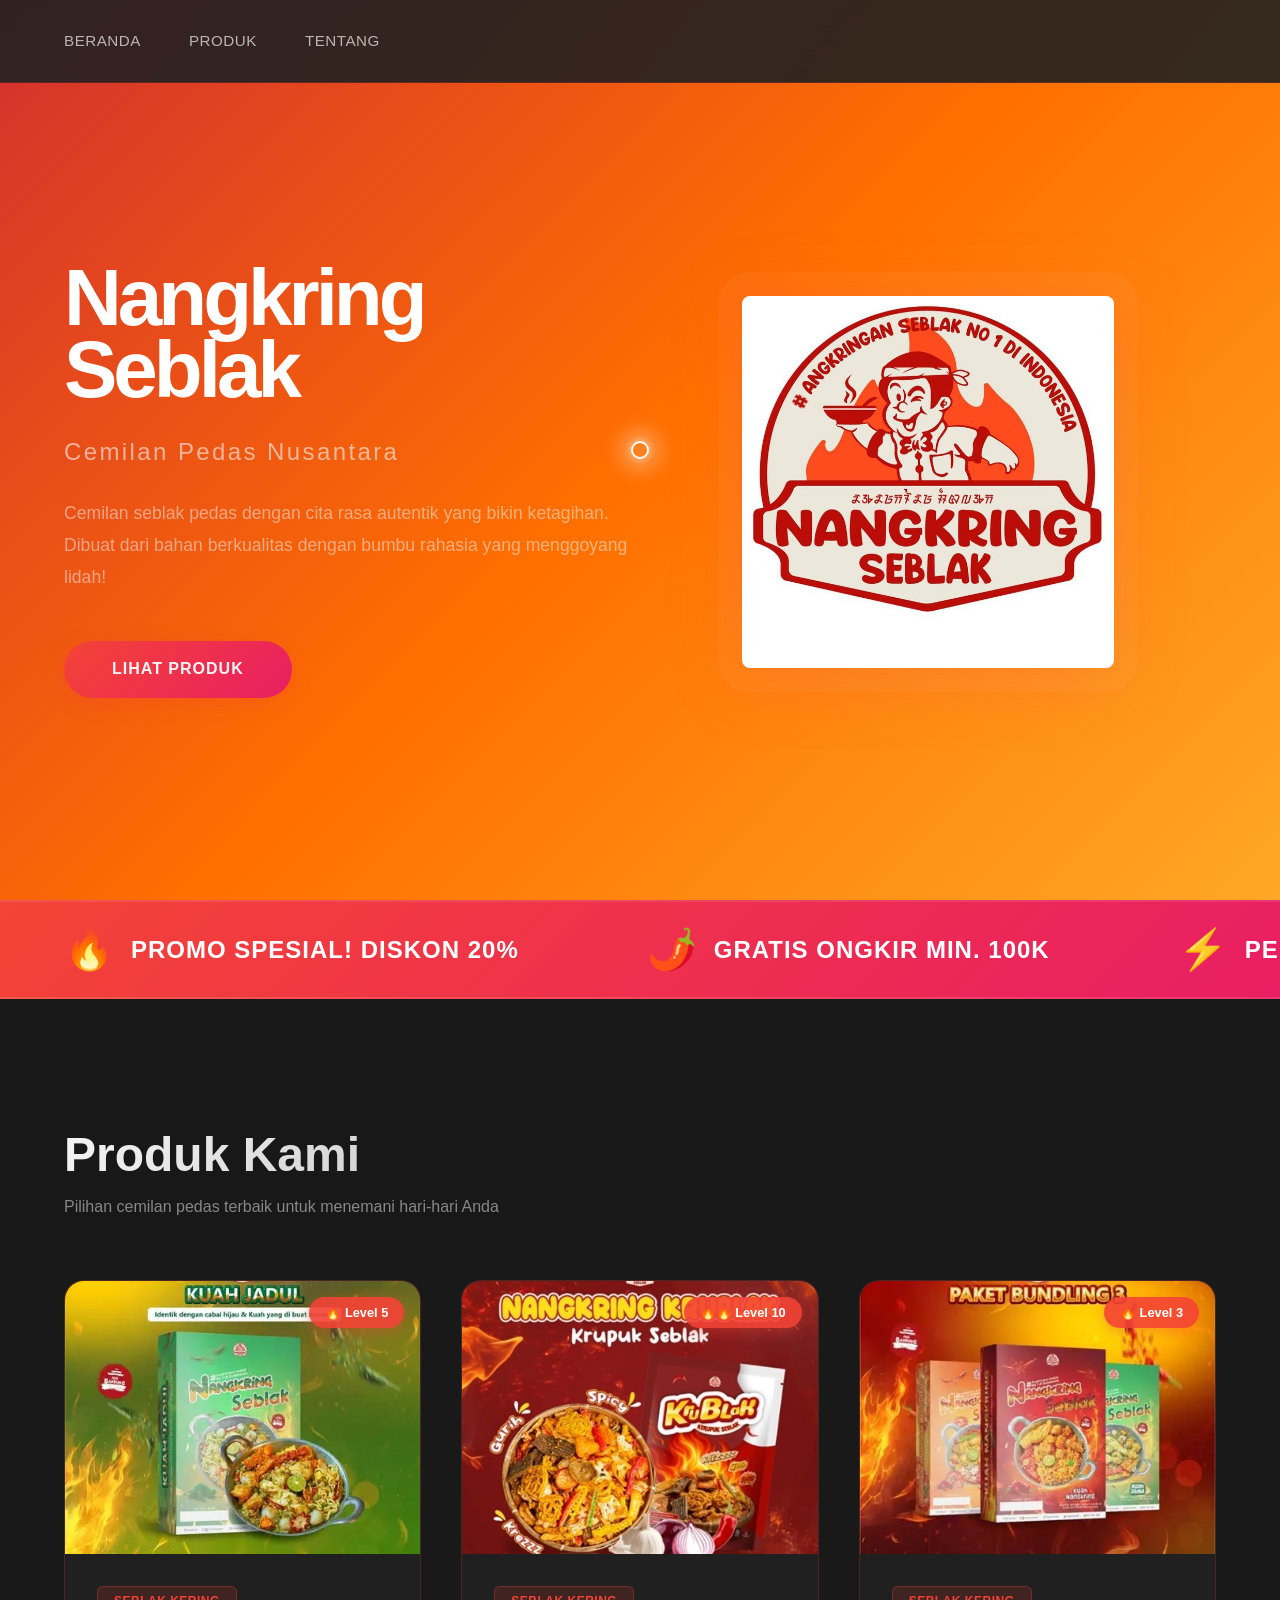
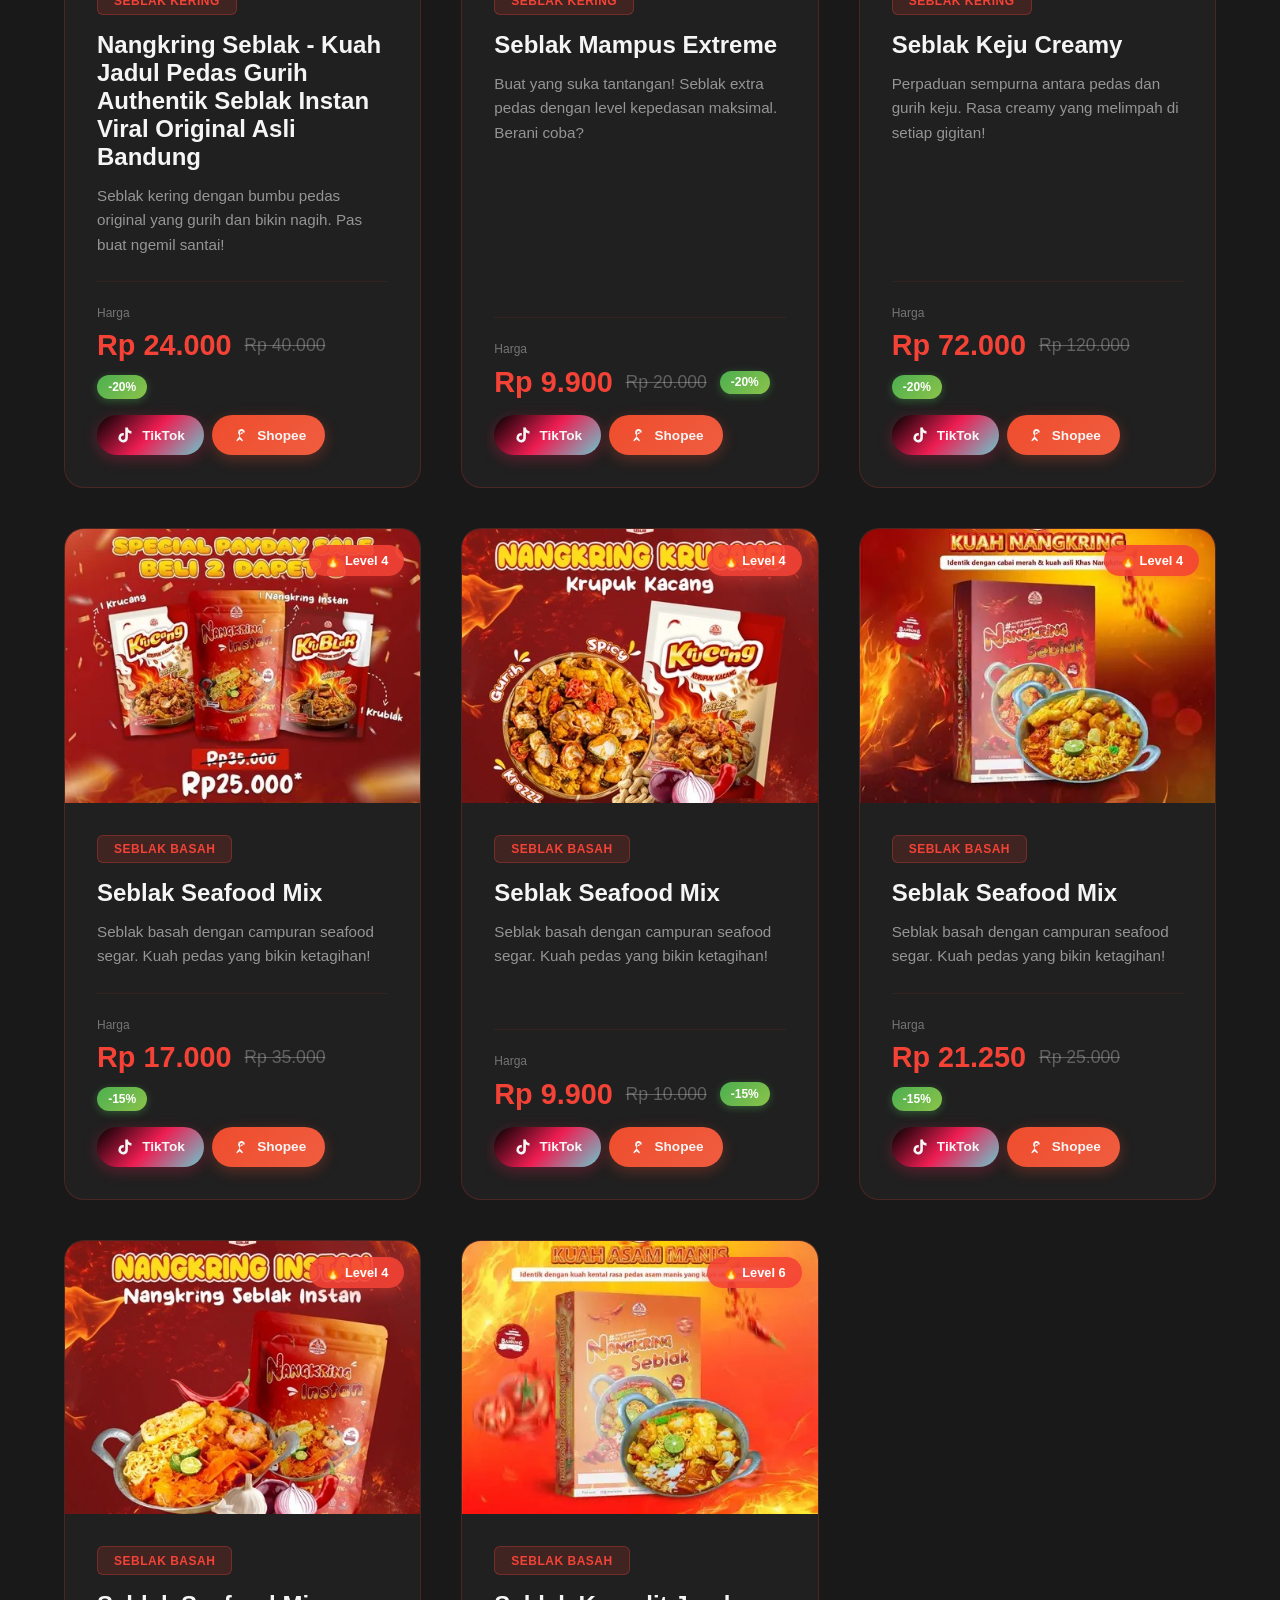
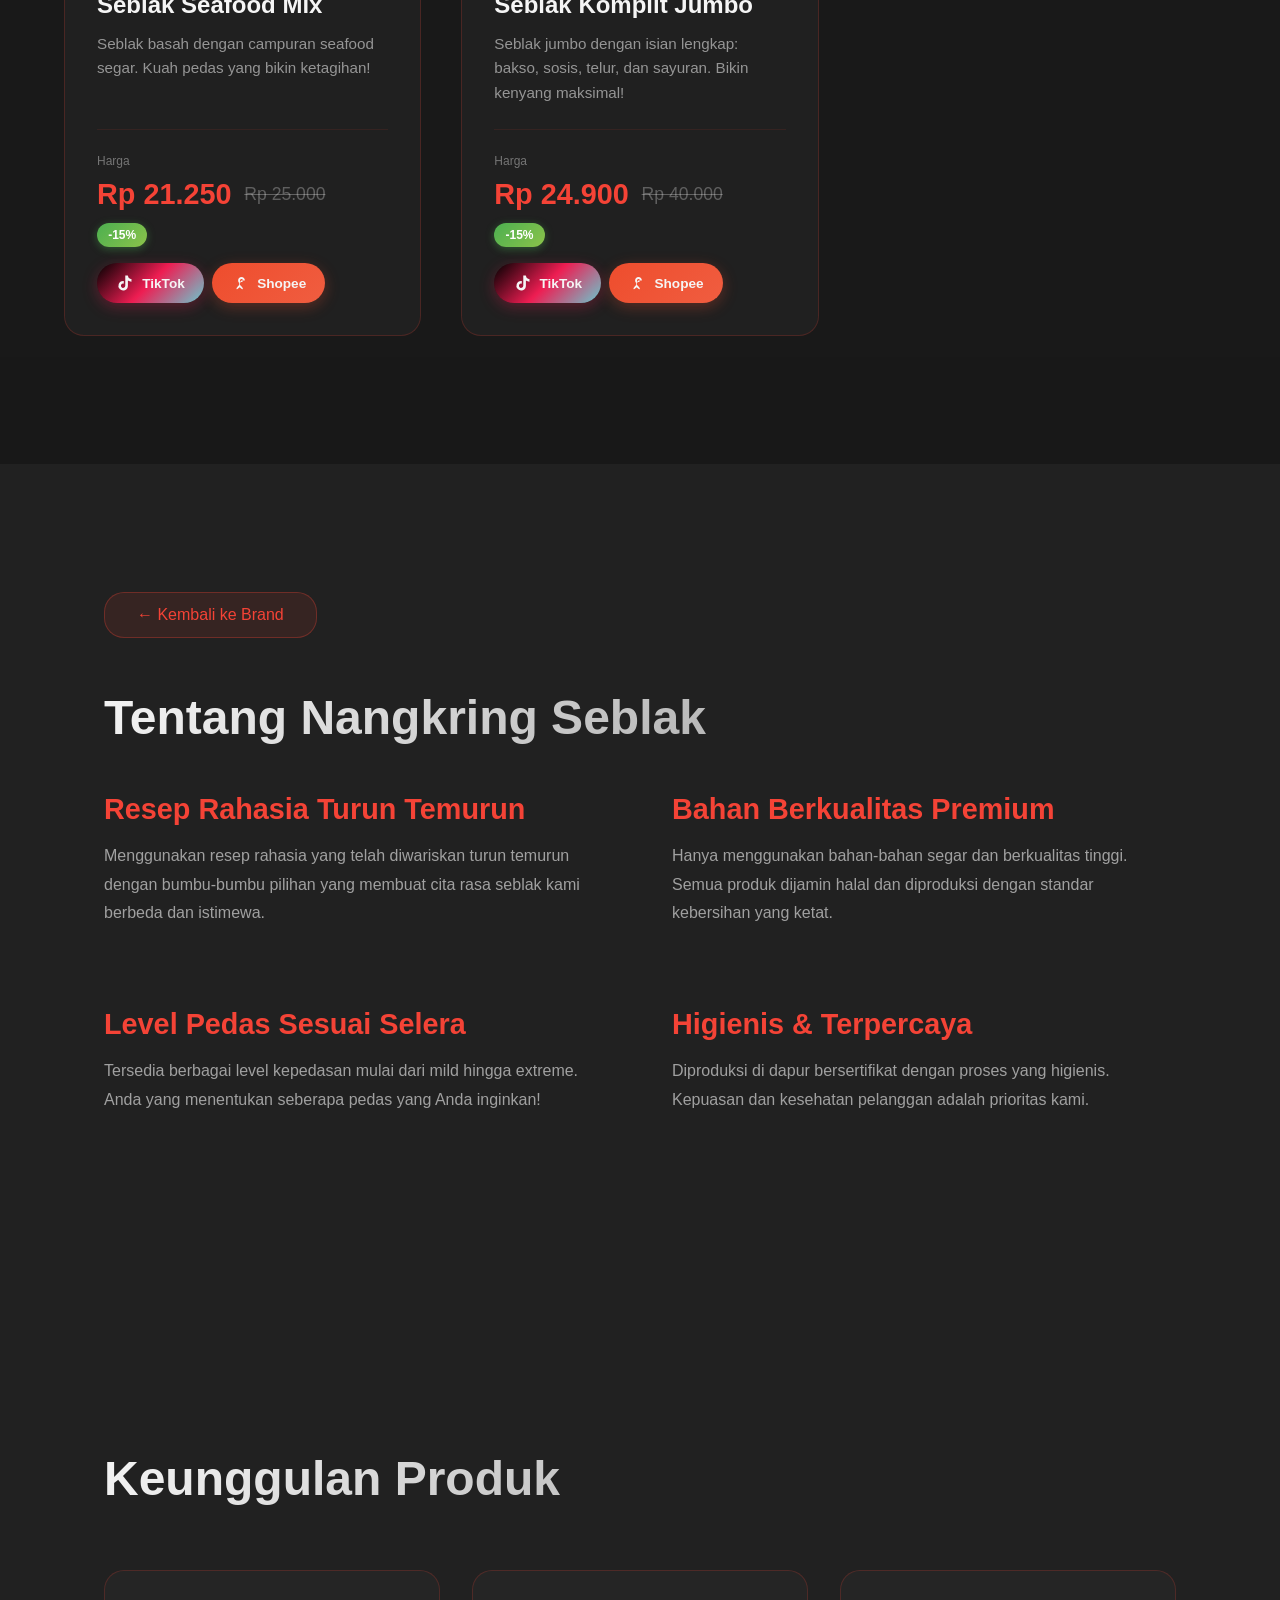
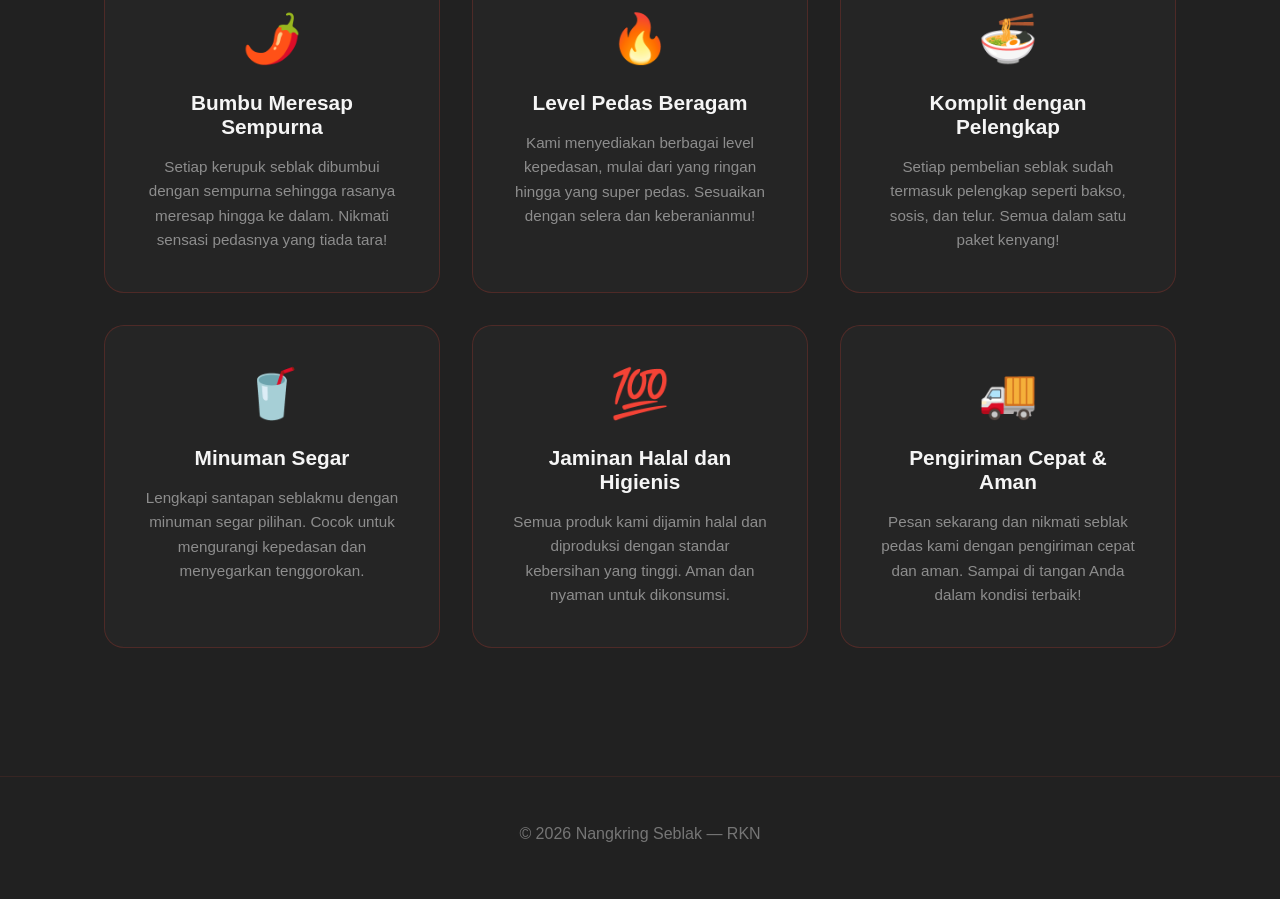
<file: nagkring-Seblak.html>
<!DOCTYPE html>
<html lang="id">
<head>
    <meta charset="UTF-8">
    <meta name="viewport" content="width=device-width, initial-scale=1.0">
    <title>Nangkring Seblak — RKN</title>
    <style>
        * {
            margin: 0;
            padding: 0;
            box-sizing: border-box;
        }

        html {
            scroll-behavior: smooth;
        }
        body {
            font-family: -apple-system, BlinkMacSystemFont, 'Segoe UI', Roboto, 'Helvetica Neue', Arial, sans-serif;
            background: #212121;
            color: #F5F5F5;
            overflow-x: hidden;
            cursor: none;
        }

        /* --- Optimized cursor CSS --- */
        .cursor, .cursor-follower {
            position: fixed;
            left: 0;
            top: 0;
            pointer-events: none;
            z-index: 9999;
            will-change: transform, opacity;
            transform: translate3d(50vw, 50vh, 0) translate(-50%, -50%);
        }

        .cursor {
            width: 18px;
            height: 18px;
            border: 2px solid #fcfcfc;
            border-radius: 50%;
            background: transparent;
            box-shadow: 0 0 10px 2px #ffffff88;
        }

        .cursor-follower {
            width: 36px;
            height: 36px;
            border-radius: 50%;
            background: rgba(255, 255, 255, 0.12);
            box-shadow: 0 0 18px 4px #ffffff40;
            z-index: 9998;
        }

        body.touch-device .cursor,
        body.touch-device .cursor-follower {
            display: none !important;
        }

        /* Header */
        header {
            position: fixed;
            width: 100%;
            top: 0;
            z-index: 1000;
            padding: 2rem 4rem;
            display: flex;
            justify-content: space-between;
            align-items: center;
            background: rgba(33, 33, 33, 0.9);
            backdrop-filter: blur(20px);
            border-bottom: 1px solid rgba(244, 67, 54, 0.2);
        }

        .logo {
            font-size: 2rem;
            font-weight: 700;
            letter-spacing: -1px;
            background: linear-gradient(135deg, #F44336, #E91E63);
            -webkit-background-clip: text;
            -webkit-text-fill-color: transparent;
            background-clip: text;
            text-decoration: none;
        }

        nav ul {
            display: flex;
            gap: 3rem;
            list-style: none;
        }

        nav a {
            color: rgba(245, 245, 245, 0.7);
            text-decoration: none;
            font-size: 0.95rem;
            font-weight: 500;
            letter-spacing: 0.5px;
            transition: all 0.3s ease;
            position: relative;
        }

        nav a::after {
            content: '';
            position: absolute;
            bottom: -5px;
            left: 0;
            width: 0;
            height: 2px;
            background: #F44336;
            transition: width 0.3s ease;
        }

        nav a:hover {
            color: #F5F5F5;
        }

        nav a:hover::after {
            width: 100%;
        }

        /* Hero */
        .hero {
            min-height: 100vh;
            display: flex;
            align-items: center;
            justify-content: space-between;
            position: relative;
            overflow: hidden;
            padding: 8rem 4rem 4rem;
            background: linear-gradient(135deg, #d32f2f 0%, #ff6f00 50%, #ffa726 100%);

        }

        .hero-content {
            flex: 1;
            z-index: 1;
            max-width: 600px;
        }

        .hero-content h1 {
            font-size: clamp(3rem, 8vw, 5rem);
            font-weight: 800;
            letter-spacing: -0.05em;
            line-height: 0.9;
            margin-bottom: 2rem;
            background-color: #fff;
            -webkit-background-clip: text;
            -webkit-text-fill-color: transparent;
            background-clip: text;
            animation: slideUp 1s ease-out;
        }

        .hero-content .subtitle {
            font-size: clamp(1.2rem, 2.5vw, 1.5rem);
            color: rgba(245, 245, 245, 0.6);
            font-weight: 300;
            letter-spacing: 0.1em;
            margin-bottom: 2rem;
            animation: slideUp 1s ease-out 0.2s backwards;
        }

        .hero-content p {
            font-size: 1.1rem;
            color: rgba(245, 245, 245, 0.5);
            line-height: 1.8;
            margin-bottom: 3rem;
            animation: slideUp 1s ease-out 0.4s backwards;
        }

        .cta-btn {
            display: inline-block;
            padding: 1.2rem 3rem;
            background: linear-gradient(135deg, #F44336, #E91E63);
            color: #F5F5F5;
            text-decoration: none;
            border-radius: 50px;
            font-weight: 600;
            font-size: 1rem;
            letter-spacing: 1px;
            transition: all 0.3s cubic-bezier(0.34, 1.56, 0.64, 1);
            position: relative;
            overflow: hidden;
            animation: slideUp 1s ease-out 0.6s backwards;
            box-shadow: 0 4px 20px rgba(244, 67, 54, 0.3);
        }

        .cta-btn::before {
            content: '';
            position: absolute;
            top: 50%;
            left: 50%;
            width: 0;
            height: 0;
            border-radius: 50%;
            background: rgba(255, 255, 255, 0.3);
            transform: translate(-50%, -50%);
            transition: width 0.5s ease, height 0.5s ease;
        }

        .cta-btn:hover::before {
            width: 300px;
            height: 300px;
        }

        .cta-btn:hover {
            transform: translateY(-5px) scale(1.02);
            box-shadow: 0 20px 60px rgba(244, 67, 54, 0.5);
        }

        .cta-btn:active {
            transform: translateY(-2px) scale(0.98);
        }

        .hero-visual {
            flex: 1;
            display: flex;
            align-items: center;
            justify-content: center;
            font-size: clamp(8rem, 15vw, 15rem);
            z-index: 1;
            animation: float 3s ease-in-out infinite;
        }

        .hero-visual img {
            max-width: 420px;
            width: 90%;
            height: auto;
            filter: drop-shadow(0 8px 32px #F4433640);
            border-radius: 32px;
            background: rgba(255,255,255,0.04);
            padding: 1.5rem;
        }

        @keyframes float {
            0%, 100% { transform: translateY(0px); }
            50% { transform: translateY(-20px); }
        }

        /* Banner Iklan Berjalan */
        .ad-banner {
            background: linear-gradient(135deg, #F44336, #E91E63);
            padding: 1.5rem 0;
            overflow: hidden;
            position: relative;
            border-top: 2px solid rgba(255, 255, 255, 0.1);
            border-bottom: 2px solid rgba(255, 255, 255, 0.1);
        }

        .ad-track {
            display: flex;
            animation: scroll 12s linear infinite;
            white-space: nowrap;
        }

        .ad-item {
            display: inline-flex;
            align-items: center;
            padding: 0 4rem;
            font-size: 1.5rem;
            font-weight: 700;
            color: #fff;
            letter-spacing: 1px;
        }

        .ad-item .emoji {
            font-size: 2.5rem;
            margin-right: 1rem;
        }

        @keyframes scroll {
            0% {
                transform: translateX(0);
            }
            100% {
                transform: translateX(-50%);
            }
        }

        /* About Section */
        .about {
            padding: 8rem 4rem;
            max-width: 1200px;
            margin: 0 auto;
        }

        .back-btn {
            display: inline-block;
            margin-bottom: 3rem;
            padding: 0.8rem 2rem;
            background: rgba(244, 67, 54, 0.1);
            border: 1px solid rgba(244, 67, 54, 0.3);
            color: #F44336;
            text-decoration: none;
            border-radius: 20px;
            font-weight: 500;
            transition: all 0.3s cubic-bezier(0.34, 1.56, 0.64, 1);
            position: relative;
            overflow: hidden;
        }

        .back-btn::before {
            content: '';
            position: absolute;
            top: 0;
            left: -100%;
            width: 100%;
            height: 100%;
            background: rgba(244, 67, 54, 0.1);
            transition: left 0.4s ease;
        }

        .back-btn:hover::before {
            left: 0;
        }

        .back-btn:hover {
            background: rgba(244, 67, 54, 0.2);
            border-color: #F44336;
            transform: translateX(-8px);
            box-shadow: 0 4px 20px rgba(244, 67, 54, 0.2);
        }

        .back-btn:active {
            transform: translateX(-5px) scale(0.98);
        }

        .section-title {
            font-size: clamp(2rem, 5vw, 3rem);
            font-weight: 700;
            margin-bottom: 3rem;
            background: linear-gradient(135deg, #F5F5F5, rgba(245, 245, 245, 0.5));
            -webkit-background-clip: text;
            -webkit-text-fill-color: transparent;
            background-clip: text;
        }

        .details-grid {
            display: grid;
            grid-template-columns: 1fr 1fr;
            gap: 4rem;
            margin-bottom: 5rem;
        }

        .detail-item h3 {
            font-size: 1.8rem;
            margin-bottom: 1rem;
            color: #F44336;
        }

        .detail-item p {
            color: rgba(245, 245, 245, 0.6);
            line-height: 1.8;
            font-size: 1rem;
        }

        /* Products Section */
        .products {
            padding: 8rem 4rem;
            background: rgba(17, 17, 17, 0.5);
        }

        .products-container {
            max-width: 1400px;
            margin: 0 auto;
        }

        .products-grid {
            display: grid;
            grid-template-columns: repeat(auto-fit, minmax(320px, 1fr));
            gap: 2.5rem;
            margin-top: 4rem;
        }

        .product-card {
            background: rgba(245, 245, 245, 0.03);
            border: 1px solid rgba(244, 67, 54, 0.2);
            border-radius: 20px;
            overflow: hidden;
            transition: all 0.5s cubic-bezier(0.34, 1.56, 0.64, 1);
            opacity: 0;
            transform: translateY(30px);
            animation: fadeInUp 0.8s ease-out forwards;
            display: flex;
            flex-direction: column;
            height: 100%;
        }

        .product-card:nth-child(1) { animation-delay: 0.1s; }
        .product-card:nth-child(2) { animation-delay: 0.2s; }
        .product-card:nth-child(3) { animation-delay: 0.3s; }
        .product-card:nth-child(4) { animation-delay: 0.4s; }
        .product-card:nth-child(5) { animation-delay: 0.5s; }
        .product-card:nth-child(6) { animation-delay: 0.6s; }

        .product-card:hover {
            transform: translateY(-15px);
            border-color: #F44336;
            background: rgba(245, 245, 245, 0.08);
            box-shadow: 0 25px 70px rgba(244, 67, 54, 0.3);
        }

        .product-image {
            width: 100%;
            aspect-ratio: 1.3/1;
            min-height: 200px;
            max-height: 280px;
            background: linear-gradient(135deg, rgba(244, 67, 54, 0.1), rgba(233, 30, 99, 0.1));
            display: flex;
            align-items: center;
            justify-content: center;
            font-size: 5rem;
            position: relative;
            overflow: hidden;
        }
        .product-image img {
            position: absolute;
            inset: 0;
            width: 100%;
            height: 100%;
            object-fit: cover;
            object-position: center;
            transition: transform 0.5s ease;
        }
        .product-card:hover .product-image img {
            transform: scale(1.06);
        }
        .product-image .emoji-fallback {
            position: relative;
            z-index: 1;
        }

        .product-image::after {
            content: '';
            position: absolute;
            top: 0;
            left: -100%;
            width: 100%;
            height: 100%;
            background: linear-gradient(90deg, transparent, rgba(245, 245, 245, 0.1), transparent);
            transition: left 0.5s ease;
        }

        .product-card:hover .product-image::after {
            left: 100%;
        }

        .spicy-badge {
            position: absolute;
            top: 1rem;
            right: 1rem;
            background: rgba(244, 67, 54, 0.9);
            color: #fff;
            padding: 0.5rem 1rem;
            border-radius: 20px;
            font-size: 0.8rem;
            font-weight: 700;
            display: flex;
            align-items: center;
            gap: 0.3rem;
            box-shadow: 0 4px 15px rgba(244, 67, 54, 0.4);
            animation: pulse 2s ease-in-out infinite;
        }

        @keyframes pulse {
            0%, 100% {
                transform: scale(1);
                box-shadow: 0 4px 15px rgba(244, 67, 54, 0.4);
            }
            50% {
                transform: scale(1.05);
                box-shadow: 0 6px 25px rgba(244, 67, 54, 0.6);
            }
        }

        .product-info {
            padding: 2rem;
            flex: 1 1 auto;
            display: flex;
            flex-direction: column;
        }

        .product-category {
            display: inline-block;
            padding: 0.4rem 1rem;
            background: rgba(244, 67, 54, 0.15);
            border: 1px solid rgba(244, 67, 54, 0.3);
            border-radius: 6px;
            font-size: 0.75rem;
            font-weight: 600;
            color: #F44336;
            letter-spacing: 0.5px;
            margin-bottom: 1rem;
            text-transform: uppercase;
            width: fit-content;
        }

        .product-name {
            font-size: 1.5rem;
            font-weight: 600;
            color: #F5F5F5;
            margin-bottom: 0.8rem;
        }

        .product-description {
            color: rgba(245, 245, 245, 0.55);
            line-height: 1.6;
            margin-bottom: 1.5rem;
            font-size: 0.95rem;
        }

        .product-footer {
            display: flex;
            justify-content: space-between;
            align-items: center;
            padding-top: 1.5rem;
            border-top: 1px solid rgba(244, 67, 54, 0.1);
            margin-top: auto;
            flex-wrap: wrap;
            gap: 1rem;
        }

        .product-price {
            font-size: 1.8rem;
            font-weight: 700;
            color: #F44336;
        }

        .product-price-label {
            font-size: 0.75rem;
            color: rgba(245, 245, 245, 0.4);
            display: block;
            margin-bottom: 0.3rem;
        }

        .price-wrapper {
            display: flex;
            flex-direction: column;
            gap: 0.3rem;
        }

        .price-container {
            display: flex;
            align-items: center;
            gap: 0.8rem;
            flex-wrap: wrap;
        }

        .original-price {
            font-size: 1.1rem;
            color: rgba(245, 245, 245, 0.3);
            text-decoration: line-through;
            font-weight: 500;
        }

        .discount-badge {
            display: inline-flex;
            align-items: center;
            padding: 0.3rem 0.7rem;
            background: linear-gradient(135deg, #4CAF50, #8BC34A);
            color: #fff;
            font-size: 0.75rem;
            font-weight: 700;
            border-radius: 12px;
            box-shadow: 0 2px 8px rgba(76, 175, 80, 0.4);
            animation: discountPulse 2s ease-in-out infinite;
        }

        @keyframes discountPulse {
            0%, 100% {
                transform: scale(1);
                box-shadow: 0 2px 8px rgba(76, 175, 80, 0.4);
            }
            50% {
                transform: scale(1.05);
                box-shadow: 0 4px 12px rgba(76, 175, 80, 0.6);
            }
        }

        .buy-buttons {
            display: flex;
            gap: 0.5rem;
            flex-wrap: wrap;
        }

        .buy-btn {
            display: flex;
            align-items: center;
            gap: 0.5rem;
            padding: 0.7rem 1.2rem;
            text-decoration: none;
            border-radius: 25px;
            font-weight: 600;
            font-size: 0.85rem;
            transition: all 0.3s cubic-bezier(0.34, 1.56, 0.64, 1);
            border: none;
            cursor: pointer;
            position: relative;
            overflow: hidden;
            color: #F5F5F5;
        }

        .buy-btn svg {
            width: 18px;
            height: 18px;
            fill: currentColor;
        }

        .buy-btn.tiktok {
            background: linear-gradient(135deg, #000000, #EE1D52, #69C9D0);
            box-shadow: 0 4px 15px rgba(238, 29, 82, 0.3);
        }

        .buy-btn.shopee {
            background: linear-gradient(135deg, #EE4D2D, #F05D40);
            box-shadow: 0 4px 15px rgba(238, 77, 45, 0.3);
        }

        .buy-btn::before {
            content: '';
            position: absolute;
            top: 50%;
            left: 50%;
            width: 0;
            height: 0;
            background: rgba(255, 255, 255, 0.3);
            border-radius: 50%;
            transform: translate(-50%, -50%);
            transition: width 0.4s ease, height 0.4s ease;
        }

        .buy-btn:hover::before {
            width: 200px;
            height: 200px;
        }

        .buy-btn.tiktok:hover {
            transform: translateY(-3px) scale(1.05);
            box-shadow: 0 12px 35px rgba(238, 29, 82, 0.5);
        }

        .buy-btn.shopee:hover {
            transform: translateY(-3px) scale(1.05);
            box-shadow: 0 12px 35px rgba(238, 77, 45, 0.5);
        }

        .buy-btn:active {
            transform: translateY(-1px) scale(1);
        }

        /* Features Section */
        .features {
            padding: 8rem 4rem;
            max-width: 1200px;
            margin: 0 auto;
        }

        .features-grid {
            display: grid;
            grid-template-columns: repeat(3, 1fr);
            gap: 2rem;
            margin-top: 4rem;
        }

        .feature {
            background: rgba(245, 245, 245, 0.02);
            border: 1px solid rgba(244, 67, 54, 0.2);
            border-radius: 20px;
            padding: 2.5rem;
            text-align: center;
            transition: all 0.4s cubic-bezier(0.34, 1.56, 0.64, 1);
            position: relative;
            overflow: hidden;
        }

        .feature::before {
            content: '';
            position: absolute;
            top: -50%;
            left: -50%;
            width: 200%;
            height: 200%;
            background: radial-gradient(circle, rgba(244, 67, 54, 0.1) 0%, transparent 70%);
            opacity: 0;
            transition: opacity 0.4s ease;
        }

        .feature:hover::before {
            opacity: 1;
        }

        .feature:hover {
            transform: translateY(-10px) scale(1.02);
            border-color: #F44336;
            background: rgba(245, 245, 245, 0.06);
            box-shadow: 0 20px 60px rgba(244, 67, 54, 0.3);
        }

        .feature-icon {
            font-size: 3rem;
            margin-bottom: 1.5rem;
            transition: transform 0.4s cubic-bezier(0.34, 1.56, 0.64, 1);
        }

        .feature:hover .feature-icon {
            transform: scale(1.2) rotate(5deg);
        }

        .feature h4 {
            font-size: 1.3rem;
            margin-bottom: 1rem;
            color: #F5F5F5;
        }

        .feature p {
            color: rgba(245, 245, 245, 0.5);
            font-size: 0.95rem;
            line-height: 1.6;
        }

        /* Footer */
        footer {
            padding: 3rem 4rem;
            text-align: center;
            border-top: 1px solid rgba(244, 67, 54, 0.1);
            color: rgba(245, 245, 245, 0.4);
        }

        footer p {
            margin-bottom: 0.5rem;
        }

        @keyframes slideUp {
            from {
                opacity: 0;
                transform: translateY(40px);
            }
            to {
                opacity: 1;
                transform: translateY(0);
            }
        }

        @keyframes fadeInUp {
            from {
                opacity: 0;
                transform: translateY(30px);
            }
            to {
                opacity: 1;
                transform: translateY(0);
            }
        }

        /* Water Ripple Effect */
        .ripple-layer {
            position: absolute;
            inset: 0;
            z-index: 2;
            pointer-events: none;
            overflow: hidden;
        }

        .ripple {
            position: absolute;
            width: 180px;
            height: 180px;
            border-radius: 50%;
            border: 1px solid rgb(66, 233, 0);
            opacity: 0;
            animation: ripple 8s linear infinite;
        }

        .ripple-1 {
            top: 30%;
            left: 15%;
            animation-delay: 0s;
        }

        .ripple-2 {
            top: 60%;
            left: 40%;
            width: 240px;
            height: 240px;
            animation-delay: 2s;
        }

        .ripple-3 {
            top: 35%;
            right: 18%;
            width: 200px;
            height: 200px;
            animation-delay: 4s;
        }

        .ripple-4 {
            bottom: 20%;
            right: 35%;
            width: 300px;
            height: 300px;
            animation-delay: 6s;
        }

        @keyframes ripple {
            0% {
                transform: scale(0.4);
                opacity: 0;
            }
            15% {
                opacity: 0.35;
            }
            50% {
                opacity: 0.15;
            }
            100% {
                transform: scale(2.2);
                opacity: 0;
            }
        }

        /* ========================================
           RESPONSIVE MEDIA QUERIES
           ======================================== */

        /* Tablet Landscape & Small Desktop (1024px - 1200px) */
        @media (max-width: 1200px) {
            header {
                padding: 1.5rem 3rem;
            }

            .hero {
                padding: 7rem 3rem 3rem;
            }

            .about, .products, .features {
                padding: 6rem 3rem;
            }

            .features-grid {
                grid-template-columns: repeat(2, 1fr);
            }

            .products-grid {
                grid-template-columns: repeat(auto-fit, minmax(280px, 1fr));
            }
        }

        /* Tablet Portrait (768px - 1024px) */
        @media (max-width: 1024px) {
            header {
                padding: 1.5rem 2rem;
            }

            nav ul {
                gap: 2rem;
            }

            nav a {
                font-size: 0.9rem;
            }

            .hero {
                padding: 6rem 2rem 3rem;
                gap: 2rem;
            }

            .hero-content h1 {
                font-size: clamp(2.5rem, 7vw, 4rem);
            }

            .details-grid {
                grid-template-columns: 1fr;
                gap: 2.5rem;
            }

            .detail-item h3 {
                font-size: 1.5rem;
            }

            .features-grid {
                grid-template-columns: repeat(2, 1fr);
                gap: 1.5rem;
            }

            .feature {
                padding: 2rem;
            }

            .ad-item {
                font-size: 1.3rem;
                padding: 0 2.5rem;
            }

            .ad-item .emoji {
                font-size: 2rem;
            }
        }

        /* Mobile Landscape & Small Tablets (600px - 768px) */
        @media (max-width: 768px) {
            header {
                padding: 1rem 1.5rem;
                flex-direction: row;
            }

            nav ul {
                gap: 1.5rem;
            }

            nav a {
                font-size: 0.85rem;
            }

            .hero {
                flex-direction: column;
                padding: 5rem 1.5rem 2rem;
                text-align: center;
                min-height: auto;
            }

            .hero-content {
                max-width: 100%;
            }

            .hero-content h1 {
                font-size: clamp(2rem, 6vw, 3rem);
                line-height: 1.1;
            }

            .hero-content .subtitle {
                font-size: clamp(1rem, 2vw, 1.2rem);
            }

            .hero-content p {
                font-size: 1rem;
                margin-bottom: 2rem;
            }

            .cta-btn {
                padding: 1rem 2.5rem;
                font-size: 0.95rem;
            }

            .hero-visual {
                margin-top: 2rem;
                width: 100%;
            }

            .hero-visual img {
                max-width: 300px;
                padding: 1rem;
            }

            .about, .products, .features {
                padding: 4rem 1.5rem;
            }

            .section-title {
                font-size: clamp(1.8rem, 4vw, 2.5rem);
                margin-bottom: 2rem;
            }

            .details-grid {
                gap: 2rem;
                margin-bottom: 3rem;
            }

            .detail-item h3 {
                font-size: 1.3rem;
            }

            .detail-item p {
                font-size: 0.95rem;
            }

            .products-grid {
                grid-template-columns: 1fr;
                gap: 2rem;
            }

            .product-image {
                min-height: 180px;
                max-height: 240px;
            }

            .product-info {
                padding: 1.5rem;
            }

            .product-name {
                font-size: 1.3rem;
            }

            .product-description {
                font-size: 0.9rem;
            }

            .product-price {
                font-size: 1.5rem;
            }

            .original-price {
                font-size: 1rem;
            }

            .discount-badge {
                font-size: 0.7rem;
                padding: 0.25rem 0.6rem;
            }

            .product-footer {
                flex-direction: column;
                align-items: flex-start;
                gap: 1rem;
            }

            .buy-buttons {
                width: 100%;
            }

            .buy-btn {
                flex: 1;
                justify-content: center;
                padding: 0.8rem 1rem;
                font-size: 0.8rem;
            }

            .features-grid {
                grid-template-columns: 1fr;
                gap: 1.5rem;
            }

            .feature {
                padding: 2rem 1.5rem;
            }

            .feature h4 {
                font-size: 1.2rem;
            }

            .feature p {
                font-size: 0.9rem;
            }

            .ad-item {
                font-size: 1.2rem;
                padding: 0 2rem;
            }

            .ad-item .emoji {
                font-size: 1.8rem;
            }

            footer {
                padding: 2rem 1.5rem;
            }

            /* Hide custom cursor on mobile */
            body.touch-device .cursor,
            body.touch-device .cursor-follower {
                display: none !important;
            }

            .ripple {
                animation-duration: 10s;
                opacity: 0.2;
            }
        }

        /* Mobile Portrait (480px - 600px) */
        @media (max-width: 600px) {
            header {
                padding: 1rem 1rem;
            }

            nav ul {
                gap: 1rem;
            }

            nav a {
                font-size: 0.8rem;
            }

            .hero {
                padding: 4.5rem 1rem 2rem;
            }

            .hero-content h1 {
                font-size: clamp(1.8rem, 5vw, 2.5rem);
                margin-bottom: 1.5rem;
            }

            .hero-content .subtitle {
                font-size: 1rem;
                margin-bottom: 1.5rem;
            }

            .hero-content p {
                font-size: 0.95rem;
                margin-bottom: 1.5rem;
            }

            .cta-btn {
                padding: 0.9rem 2rem;
                font-size: 0.9rem;
            }

            .hero-visual img {
                max-width: 250px;
            }

            .about, .products, .features {
                padding: 3rem 1rem;
            }

            .section-title {
                font-size: clamp(1.5rem, 3.5vw, 2rem);
            }

            .detail-item h3 {
                font-size: 1.2rem;
            }

            .detail-item p {
                font-size: 0.9rem;
            }

            .product-card {
                border-radius: 15px;
            }

            .product-image {
                min-height: 160px;
                max-height: 200px;
            }

            .product-info {
                padding: 1.2rem;
            }

            .product-name {
                font-size: 1.2rem;
            }

            .product-description {
                font-size: 0.85rem;
            }

            .product-price {
                font-size: 1.3rem;
            }

            .original-price {
                font-size: 0.95rem;
            }

            .discount-badge {
                font-size: 0.65rem;
                padding: 0.2rem 0.5rem;
            }

            .buy-btn {
                padding: 0.7rem 0.8rem;
                font-size: 0.75rem;
            }

            .buy-btn svg {
                width: 16px;
                height: 16px;
            }

            .feature {
                padding: 1.5rem 1rem;
            }

            .feature-icon {
                font-size: 2.5rem;
            }

            .feature h4 {
                font-size: 1.1rem;
            }

            .feature p {
                font-size: 0.85rem;
            }

            .ad-item {
                font-size: 1rem;
                padding: 0 1.5rem;
            }

            .ad-item .emoji {
                font-size: 1.5rem;
                margin-right: 0.5rem;
            }

            .back-btn {
                padding: 0.7rem 1.5rem;
                font-size: 0.9rem;
            }

            footer {
                padding: 2rem 1rem;
                font-size: 0.9rem;
            }
        }

        /* Small Mobile (320px - 480px) */
        @media (max-width: 480px) {
            header {
                padding: 0.8rem 0.8rem;
            }

            nav ul {
                gap: 0.8rem;
            }

            nav a {
                font-size: 0.75rem;
            }

            .hero {
                padding: 4rem 0.8rem 1.5rem;
            }

            .hero-content h1 {
                font-size: clamp(1.5rem, 4.5vw, 2rem);
                margin-bottom: 1rem;
            }

            .hero-content .subtitle {
                font-size: 0.9rem;
                margin-bottom: 1rem;
            }

            .hero-content p {
                font-size: 0.85rem;
                margin-bottom: 1.5rem;
            }

            .cta-btn {
                padding: 0.8rem 1.8rem;
                font-size: 0.85rem;
            }

            .hero-visual img {
                max-width: 200px;
                padding: 0.8rem;
            }

            .about, .products, .features {
                padding: 2.5rem 0.8rem;
            }

            .section-title {
                font-size: clamp(1.3rem, 3vw, 1.8rem);
                margin-bottom: 1.5rem;
            }

            .detail-item h3 {
                font-size: 1.1rem;
            }

            .detail-item p {
                font-size: 0.85rem;
            }

            .product-info {
                padding: 1rem;
            }

            .product-name {
                font-size: 1.1rem;
            }

            .product-description {
                font-size: 0.8rem;
                margin-bottom: 1rem;
            }

            .product-price {
                font-size: 1.2rem;
            }

            .original-price {
                font-size: 0.85rem;
            }

            .discount-badge {
                font-size: 0.6rem;
                padding: 0.2rem 0.4rem;
            }

            .buy-buttons {
                flex-direction: column;
            }

            .buy-btn {
                width: 100%;
                padding: 0.7rem;
                font-size: 0.7rem;
            }

            .spicy-badge {
                padding: 0.4rem 0.8rem;
                font-size: 0.7rem;
            }

            .feature {
                padding: 1.2rem 0.8rem;
            }

            .feature-icon {
                font-size: 2rem;
                margin-bottom: 1rem;
            }

            .feature h4 {
                font-size: 1rem;
            }

            .feature p {
                font-size: 0.8rem;
            }

            .ad-item {
                font-size: 0.9rem;
                padding: 0 1rem;
            }

            .ad-item .emoji {
                font-size: 1.3rem;
            }

            .back-btn {
                padding: 0.6rem 1.2rem;
                font-size: 0.85rem;
            }

            footer {
                padding: 1.5rem 0.8rem;
                font-size: 0.85rem;
            }
        }

        /* Very Small Mobile (< 320px) */
        @media (max-width: 320px) {
            .hero-content h1 {
                font-size: 1.4rem;
            }

            .hero-content .subtitle {
                font-size: 0.8rem;
            }

            .hero-content p {
                font-size: 0.8rem;
            }

            .cta-btn {
                padding: 0.7rem 1.5rem;
                font-size: 0.8rem;
            }

            .product-name {
                font-size: 1rem;
            }

            .product-price {
                font-size: 1.1rem;
            }

            .buy-btn {
                font-size: 0.65rem;
            }
        }

        /* Landscape Orientation Adjustments */
        @media (max-height: 600px) and (orientation: landscape) {
            .hero {
                min-height: auto;
                padding: 5rem 2rem 2rem;
            }

            .hero-content h1 {
                font-size: 2rem;
                margin-bottom: 1rem;
            }

            .hero-content .subtitle {
                margin-bottom: 1rem;
            }

            .hero-content p {
                margin-bottom: 1.5rem;
            }

            .hero-visual img {
                max-width: 200px;
            }
        }
    </style>
</head>
<body>
    <!-- Custom cursor elements -->
    <div class="cursor" aria-hidden="true"></div>
    <div class="cursor-follower" aria-hidden="true"></div>

    <header>
        <nav>
            <ul>
                <li><a href="#home">BERANDA</a></li>
                <li><a href="#products">PRODUK</a></li>
                <li><a href="#about">TENTANG</a></li>
            </ul>
        </nav>
    </header>

    <section class="hero" id="home">
        <div class="hero-content">
            <h1>Nangkring Seblak</h1>
            <div class="subtitle">Cemilan Pedas Nusantara</div>
            <p>Cemilan seblak pedas dengan cita rasa autentik yang bikin ketagihan. Dibuat dari bahan berkualitas dengan bumbu rahasia yang menggoyang lidah!</p>
            <a href="#products" class="cta-btn">LIHAT PRODUK</a>
        </div>
        <div class="hero-visual">
            <img src="img/brand/logo-nagkringseblak.jpeg" alt="Logo Nangkring Seblak" loading="lazy">
        </div>
    </section>

    <!-- Banner Iklan Berjalan -->
    <div class="ad-banner">
        <div class="ad-track">
            <div class="ad-item"><span class="emoji">🔥</span> PROMO SPESIAL! DISKON 20%</div>
            <div class="ad-item"><span class="emoji">🌶️</span> GRATIS ONGKIR MIN. 100K</div>
            <div class="ad-item"><span class="emoji">⚡</span> PEDASNYA NAGIH!</div>
            <div class="ad-item"><span class="emoji">🎉</span> BELI 3 GRATIS 1</div>
            <div class="ad-item"><span class="emoji">💯</span> DIJAMIN HALAL & HIGIENIS</div>
            <div class="ad-item"><span class="emoji">🔥</span> PROMO SPESIAL! DISKON 20%</div>
            <div class="ad-item"><span class="emoji">🌶️</span> GRATIS ONGKIR MIN. 100K</div>
            <div class="ad-item"><span class="emoji">⚡</span> PEDASNYA NAGIH!</div>
            <div class="ad-item"><span class="emoji">🎉</span> BELI 3 GRATIS 1</div>
            <div class="ad-item"><span class="emoji">💯</span> DIJAMIN HALAL & HIGIENIS</div>
        </div>
    </div>

    <section class="products" id="products">
        <div class="products-container">
            <h2 class="section-title">Produk Kami</h2>
            <p style="color: rgba(245, 245, 245, 0.5); font-size: 1rem; margin-top: -2rem; margin-bottom: 2rem;">Pilihan cemilan pedas terbaik untuk menemani hari-hari Anda</p>
            
            <div class="products-grid">
                <div class="product-card">
                    <div class="product-image">
                        <img src="img/produk-produk/nangkring-sebelak/produk-2.jpg" alt="Seblak Pedas Original" loading="lazy" onerror="this.style.display='none'; this.nextElementSibling && (this.nextElementSibling.style.display='block');">
                        <span class="emoji-fallback" style="display:none;">🌶️</span>
                        <div class="spicy-badge">🔥 Level 5</div>
                    </div>
                    <div class="product-info">
                        <span class="product-category">Seblak Kering</span>
                        <h3 class="product-name">Nangkring Seblak - Kuah Jadul Pedas Gurih Authentik Seblak Instan Viral Original Asli Bandung</h3>
                        <p class="product-description">Seblak kering dengan bumbu pedas original yang gurih dan bikin nagih. Pas buat ngemil santai!</p>
                        <div class="product-footer">
                            <div class="price-wrapper">
                                <span class="product-price-label">Harga</span>
                                <div class="price-container">
                                    <div class="product-price">Rp 24.000</div>
                                    <span class="original-price">Rp 40.000</span>
                                    <span class="discount-badge">-20%</span>
                                </div>
                            </div>
                            <div class="buy-buttons">
                                <a href="https://www.tiktok.com/@nangkringseblak" target="_blank" class="buy-btn tiktok">
                                    <svg viewBox="0 0 24 24" xmlns="http://www.w3.org/2000/svg">
                                        <path d="M19.59 6.69a4.83 4.83 0 0 1-3.77-4.25V2h-3.45v13.67a2.89 2.89 0 0 1-5.2 1.74 2.89 2.89 0 0 1 2.31-4.64 2.93 2.93 0 0 1 .88.13V9.4a6.84 6.84 0 0 0-1-.05A6.33 6.33 0 0 0 5 20.1a6.34 6.34 0 0 0 10.86-4.43v-7a8.16 8.16 0 0 0 4.77 1.52v-3.4a4.85 4.85 0 0 1-1-.1z"/>
                                    </svg>
                                    TikTok
                                </a>
                                <a href="https://shopee.co.id/Nangkring-Seblak-Instan-Pedas-Gurih-Kuah-Authentic-Original-Kuah-Nangkring-Viral-Asli-Bandung-i.934728110.24817206894?extraParams=%7B%22display_model_id%22%3A226102532074%7D" target="_blank" class="buy-btn shopee">
                                    <svg viewBox="0 0 24 24" xmlns="http://www.w3.org/2000/svg">
                                        <path d="M18.5 8.5c0-2.5-2-4.5-4.5-4.5S9.5 6 9.5 8.5c0 1.3.6 2.5 1.5 3.3v2.7L9.5 16l-2 2.5c-.3.4-.3 1 0 1.4.3.4.8.4 1.2.1l2.8-2.2 2.8 2.2c.2.1.4.2.6.2.3 0 .6-.1.7-.3.3-.4.3-1 0-1.4L13.5 16l-1.5-1.5v-2.7c.9-.8 1.5-2 1.5-3.3zm-4.5 2c-1.1 0-2-.9-2-2s.9-2 2-2 2 .9 2 2-.9 2-2 2z"/>
                                    </svg>
                                    Shopee
                                </a>
                            </div>
                        </div>
                    </div>
                </div>

                <div class="product-card">
                    <div class="product-image">
                        <img src="img/produk-produk/nangkring-sebelak/produk-3.jpg" alt="Seblak Mampus Extreme" loading="lazy" onerror="this.style.display='none'; this.nextElementSibling && (this.nextElementSibling.style.display='block');">
                        <span class="emoji-fallback" style="display:none;">🔥</span>
                        <div class="spicy-badge">🔥🔥 Level 10</div>
                    </div>
                    <div class="product-info">
                        <span class="product-category">Seblak Kering</span>
                        <h3 class="product-name">Seblak Mampus Extreme</h3>
                        <p class="product-description">Buat yang suka tantangan! Seblak extra pedas dengan level kepedasan maksimal. Berani coba?</p>
                        <div class="product-footer">
                            <div class="price-wrapper">
                                <span class="product-price-label">Harga</span>
                                <div class="price-container">
                                    <div class="product-price">Rp 9.900</div>
                                    <span class="original-price">Rp 20.000</span>
                                    <span class="discount-badge">-20%</span>
                                </div>
                            </div>
                            <div class="buy-buttons">
                                <a href="https://www.tiktok.com/@nangkringseblak" target="_blank" class="buy-btn tiktok">
                                    <svg viewBox="0 0 24 24" xmlns="http://www.w3.org/2000/svg">
                                        <path d="M19.59 6.69a4.83 4.83 0 0 1-3.77-4.25V2h-3.45v13.67a2.89 2.89 0 0 1-5.2 1.74 2.89 2.89 0 0 1 2.31-4.64 2.93 2.93 0 0 1 .88.13V9.4a6.84 6.84 0 0 0-1-.05A6.33 6.33 0 0 0 5 20.1a6.34 6.34 0 0 0 10.86-4.43v-7a8.16 8.16 0 0 0 4.77 1.52v-3.4a4.85 4.85 0 0 1-1-.1z"/>
                                    </svg>
                                    TikTok
                                </a>
                                <a href="https://shopee.co.id" target="_blank" class="buy-btn shopee">
                                    <svg viewBox="0 0 24 24" xmlns="http://www.w3.org/2000/svg">
                                        <path d="M18.5 8.5c0-2.5-2-4.5-4.5-4.5S9.5 6 9.5 8.5c0 1.3.6 2.5 1.5 3.3v2.7L9.5 16l-2 2.5c-.3.4-.3 1 0 1.4.3.4.8.4 1.2.1l2.8-2.2 2.8 2.2c.2.1.4.2.6.2.3 0 .6-.1.7-.3.3-.4.3-1 0-1.4L13.5 16l-1.5-1.5v-2.7c.9-.8 1.5-2 1.5-3.3zm-4.5 2c-1.1 0-2-.9-2-2s.9-2 2-2 2 .9 2 2-.9 2-2 2z"/>
                                    </svg>
                                    Shopee
                                </a>
                            </div>
                        </div>
                    </div>
                </div>

                <div class="product-card">
                    <div class="product-image">
                        <img src="img/produk-produk/nangkring-sebelak/produk-4.jpg" alt="Seblak Keju Creamy" loading="lazy" onerror="this.style.display='none'; this.nextElementSibling && (this.nextElementSibling.style.display='block');">
                        <span class="emoji-fallback" style="display:none;">🧀</span>
                        <div class="spicy-badge">🔥 Level 3</div>
                    </div>
                    <div class="product-info">
                        <span class="product-category">Seblak Kering</span>
                        <h3 class="product-name">Seblak Keju Creamy</h3>
                        <p class="product-description">Perpaduan sempurna antara pedas dan gurih keju. Rasa creamy yang melimpah di setiap gigitan!</p>
                        <div class="product-footer">
                            <div class="price-wrapper">
                                <span class="product-price-label">Harga</span>
                                <div class="price-container">
                                    <div class="product-price">Rp 72.000</div>
                                    <span class="original-price">Rp 120.000</span>
                                    <span class="discount-badge">-20%</span>
                                </div>
                            </div>
                            <div class="buy-buttons">
                                <a href="https://www.tiktok.com/@nangkringseblak" target="_blank" class="buy-btn tiktok">
                                    <svg viewBox="0 0 24 24" xmlns="http://www.w3.org/2000/svg">
                                        <path d="M19.59 6.69a4.83 4.83 0 0 1-3.77-4.25V2h-3.45v13.67a2.89 2.89 0 0 1-5.2 1.74 2.89 2.89 0 0 1 2.31-4.64 2.93 2.93 0 0 1 .88.13V9.4a6.84 6.84 0 0 0-1-.05A6.33 6.33 0 0 0 5 20.1a6.34 6.34 0 0 0 10.86-4.43v-7a8.16 8.16 0 0 0 4.77 1.52v-3.4a4.85 4.85 0 0 1-1-.1z"/>
                                    </svg>
                                    TikTok
                                </a>
                                <a href="https://shopee.co.id" target="_blank" class="buy-btn shopee">
                                    <svg viewBox="0 0 24 24" xmlns="http://www.w3.org/2000/svg">
                                        <path d="M18.5 8.5c0-2.5-2-4.5-4.5-4.5S9.5 6 9.5 8.5c0 1.3.6 2.5 1.5 3.3v2.7L9.5 16l-2 2.5c-.3.4-.3 1 0 1.4.3.4.8.4 1.2.1l2.8-2.2 2.8 2.2c.2.1.4.2.6.2.3 0 .6-.1.7-.3.3-.4.3-1 0-1.4L13.5 16l-1.5-1.5v-2.7c.9-.8 1.5-2 1.5-3.3zm-4.5 2c-1.1 0-2-.9-2-2s.9-2 2-2 2 .9 2 2-.9 2-2 2z"/>
                                    </svg>
                                    Shopee
                                </a>
                            </div>
                        </div>
                    </div>
                </div>

                <div class="product-card">
                    <div class="product-image">
                        <img src="img/produk-produk/nangkring-sebelak/produk-7.jpg" alt="Seblak Seafood Mix" loading="lazy" onerror="this.style.display='none'; this.nextElementSibling && (this.nextElementSibling.style.display='block');">
                        <span class="emoji-fallback" style="display:none;">🦐</span>
                        <div class="spicy-badge">🔥 Level 4</div>
                    </div>
                    <div class="product-info">
                        <span class="product-category">Seblak Basah</span>
                        <h3 class="product-name">Seblak Seafood Mix</h3>
                        <p class="product-description">Seblak basah dengan campuran seafood segar. Kuah pedas yang bikin ketagihan!</p>
                        <div class="product-footer">
                            <div class="price-wrapper">
                                <span class="product-price-label">Harga</span>
                                <div class="price-container">
                                    <div class="product-price">Rp 17.000</div>
                                    <span class="original-price">Rp 35.000</span>
                                    <span class="discount-badge">-15%</span>
                                </div>
                            </div>
                            <div class="buy-buttons">
                                <a href="https://www.tiktok.com/@nangkringseblak" target="_blank" class="buy-btn tiktok">
                                    <svg viewBox="0 0 24 24" xmlns="http://www.w3.org/2000/svg">
                                        <path d="M19.59 6.69a4.83 4.83 0 0 1-3.77-4.25V2h-3.45v13.67a2.89 2.89 0 0 1-5.2 1.74 2.89 2.89 0 0 1 2.31-4.64 2.93 2.93 0 0 1 .88.13V9.4a6.84 6.84 0 0 0-1-.05A6.33 6.33 0 0 0 5 20.1a6.34 6.34 0 0 0 10.86-4.43v-7a8.16 8.16 0 0 0 4.77 1.52v-3.4a4.85 4.85 0 0 1-1-.1z"/>
                                    </svg>
                                    TikTok
                                </a>
                                <a href="https://shopee.co.id" target="_blank" class="buy-btn shopee">
                                    <svg viewBox="0 0 24 24" xmlns="http://www.w3.org/2000/svg">
                                        <path d="M18.5 8.5c0-2.5-2-4.5-4.5-4.5S9.5 6 9.5 8.5c0 1.3.6 2.5 1.5 3.3v2.7L9.5 16l-2 2.5c-.3.4-.3 1 0 1.4.3.4.8.4 1.2.1l2.8-2.2 2.8 2.2c.2.1.4.2.6.2.3 0 .6-.1.7-.3.3-.4.3-1 0-1.4L13.5 16l-1.5-1.5v-2.7c.9-.8 1.5-2 1.5-3.3zm-4.5 2c-1.1 0-2-.9-2-2s.9-2 2-2 2 .9 2 2-.9 2-2 2z"/>
                                    </svg>
                                    Shopee
                                </a>
                            </div>
                        </div>
                    </div>
                </div>

                <div class="product-card">
                    <div class="product-image">
                        <img src="img/produk-produk/nangkring-sebelak/produk-5.jpg" alt="Seblak Seafood Mix" loading="lazy" onerror="this.style.display='none'; this.nextElementSibling && (this.nextElementSibling.style.display='block');">
                        <span class="emoji-fallback" style="display:none;">🦐</span>
                        <div class="spicy-badge">🔥 Level 4</div>
                    </div>
                    <div class="product-info">
                        <span class="product-category">Seblak Basah</span>
                        <h3 class="product-name">Seblak Seafood Mix</h3>
                        <p class="product-description">Seblak basah dengan campuran seafood segar. Kuah pedas yang bikin ketagihan!</p>
                        <div class="product-footer">
                            <div class="price-wrapper">
                                <span class="product-price-label">Harga</span>
                                <div class="price-container">
                                    <div class="product-price">Rp 9.900</div>
                                    <span class="original-price">Rp 10.000</span>
                                    <span class="discount-badge">-15%</span>
                                </div>
                            </div>
                            <div class="buy-buttons">
                                <a href="https://www.tiktok.com/@nangkringseblak" target="_blank" class="buy-btn tiktok">
                                    <svg viewBox="0 0 24 24" xmlns="http://www.w3.org/2000/svg">
                                        <path d="M19.59 6.69a4.83 4.83 0 0 1-3.77-4.25V2h-3.45v13.67a2.89 2.89 0 0 1-5.2 1.74 2.89 2.89 0 0 1 2.31-4.64 2.93 2.93 0 0 1 .88.13V9.4a6.84 6.84 0 0 0-1-.05A6.33 6.33 0 0 0 5 20.1a6.34 6.34 0 0 0 10.86-4.43v-7a8.16 8.16 0 0 0 4.77 1.52v-3.4a4.85 4.85 0 0 1-1-.1z"/>
                                    </svg>
                                    TikTok
                                </a>
                                <a href="https://shopee.co.id" target="_blank" class="buy-btn shopee">
                                    <svg viewBox="0 0 24 24" xmlns="http://www.w3.org/2000/svg">
                                        <path d="M18.5 8.5c0-2.5-2-4.5-4.5-4.5S9.5 6 9.5 8.5c0 1.3.6 2.5 1.5 3.3v2.7L9.5 16l-2 2.5c-.3.4-.3 1 0 1.4.3.4.8.4 1.2.1l2.8-2.2 2.8 2.2c.2.1.4.2.6.2.3 0 .6-.1.7-.3.3-.4.3-1 0-1.4L13.5 16l-1.5-1.5v-2.7c.9-.8 1.5-2 1.5-3.3zm-4.5 2c-1.1 0-2-.9-2-2s.9-2 2-2 2 .9 2 2-.9 2-2 2z"/>
                                    </svg>
                                    Shopee
                                </a>
                            </div>
                        </div>
                    </div>
                </div>

                <div class="product-card">
                    <div class="product-image">
                        <img src="img/produk-produk/nangkring-sebelak/produk-1.jpg" alt="Seblak Seafood Mix" loading="lazy" onerror="this.style.display='none'; this.nextElementSibling && (this.nextElementSibling.style.display='block');">
                        <span class="emoji-fallback" style="display:none;">🦐</span>
                        <div class="spicy-badge">🔥 Level 4</div>
                    </div>
                    <div class="product-info">
                        <span class="product-category">Seblak Basah</span>
                        <h3 class="product-name">Seblak Seafood Mix</h3>
                        <p class="product-description">Seblak basah dengan campuran seafood segar. Kuah pedas yang bikin ketagihan!</p>
                        <div class="product-footer">
                            <div class="price-wrapper">
                                <span class="product-price-label">Harga</span>
                                <div class="price-container">
                                    <div class="product-price">Rp 21.250</div>
                                    <span class="original-price">Rp 25.000</span>
                                    <span class="discount-badge">-15%</span>
                                </div>
                            </div>
                            <div class="buy-buttons">
                                <a href="https://www.tiktok.com/@nangkringseblak" target="_blank" class="buy-btn tiktok">
                                    <svg viewBox="0 0 24 24" xmlns="http://www.w3.org/2000/svg">
                                        <path d="M19.59 6.69a4.83 4.83 0 0 1-3.77-4.25V2h-3.45v13.67a2.89 2.89 0 0 1-5.2 1.74 2.89 2.89 0 0 1 2.31-4.64 2.93 2.93 0 0 1 .88.13V9.4a6.84 6.84 0 0 0-1-.05A6.33 6.33 0 0 0 5 20.1a6.34 6.34 0 0 0 10.86-4.43v-7a8.16 8.16 0 0 0 4.77 1.52v-3.4a4.85 4.85 0 0 1-1-.1z"/>
                                    </svg>
                                    TikTok
                                </a>
                                <a href="https://shopee.co.id" target="_blank" class="buy-btn shopee">
                                    <svg viewBox="0 0 24 24" xmlns="http://www.w3.org/2000/svg">
                                        <path d="M18.5 8.5c0-2.5-2-4.5-4.5-4.5S9.5 6 9.5 8.5c0 1.3.6 2.5 1.5 3.3v2.7L9.5 16l-2 2.5c-.3.4-.3 1 0 1.4.3.4.8.4 1.2.1l2.8-2.2 2.8 2.2c.2.1.4.2.6.2.3 0 .6-.1.7-.3.3-.4.3-1 0-1.4L13.5 16l-1.5-1.5v-2.7c.9-.8 1.5-2 1.5-3.3zm-4.5 2c-1.1 0-2-.9-2-2s.9-2 2-2 2 .9 2 2-.9 2-2 2z"/>
                                    </svg>
                                    Shopee
                                </a>
                            </div>
                        </div>
                    </div>
                </div>

                <div class="product-card">
                    <div class="product-image">
                        <img src="img/produk-produk/nangkring-sebelak/produk-6.jpg" alt="Seblak Seafood Mix" loading="lazy" onerror="this.style.display='none'; this.nextElementSibling && (this.nextElementSibling.style.display='block');">
                        <span class="emoji-fallback" style="display:none;">🦐</span>
                        <div class="spicy-badge">🔥 Level 4</div>
                    </div>
                    <div class="product-info">
                        <span class="product-category">Seblak Basah</span>
                        <h3 class="product-name">Seblak Seafood Mix</h3>
                        <p class="product-description">Seblak basah dengan campuran seafood segar. Kuah pedas yang bikin ketagihan!</p>
                        <div class="product-footer">
                            <div class="price-wrapper">
                                <span class="product-price-label">Harga</span>
                                <div class="price-container">
                                    <div class="product-price">Rp 21.250</div>
                                    <span class="original-price">Rp 25.000</span>
                                    <span class="discount-badge">-15%</span>
                                </div>
                            </div>
                            <div class="buy-buttons">
                                <a href="https://www.tiktok.com/@nangkringseblak" target="_blank" class="buy-btn tiktok">
                                    <svg viewBox="0 0 24 24" xmlns="http://www.w3.org/2000/svg">
                                        <path d="M19.59 6.69a4.83 4.83 0 0 1-3.77-4.25V2h-3.45v13.67a2.89 2.89 0 0 1-5.2 1.74 2.89 2.89 0 0 1 2.31-4.64 2.93 2.93 0 0 1 .88.13V9.4a6.84 6.84 0 0 0-1-.05A6.33 6.33 0 0 0 5 20.1a6.34 6.34 0 0 0 10.86-4.43v-7a8.16 8.16 0 0 0 4.77 1.52v-3.4a4.85 4.85 0 0 1-1-.1z"/>
                                    </svg>
                                    TikTok
                                </a>
                                <a href="https://shopee.co.id" target="_blank" class="buy-btn shopee">
                                    <svg viewBox="0 0 24 24" xmlns="http://www.w3.org/2000/svg">
                                        <path d="M18.5 8.5c0-2.5-2-4.5-4.5-4.5S9.5 6 9.5 8.5c0 1.3.6 2.5 1.5 3.3v2.7L9.5 16l-2 2.5c-.3.4-.3 1 0 1.4.3.4.8.4 1.2.1l2.8-2.2 2.8 2.2c.2.1.4.2.6.2.3 0 .6-.1.7-.3.3-.4.3-1 0-1.4L13.5 16l-1.5-1.5v-2.7c.9-.8 1.5-2 1.5-3.3zm-4.5 2c-1.1 0-2-.9-2-2s.9-2 2-2 2 .9 2 2-.9 2-2 2z"/>
                                    </svg>
                                    Shopee
                                </a>
                            </div>
                        </div>
                    </div>
                </div>

                <div class="product-card">
                    <div class="product-image">
                        <img src="img/produk-produk/nangkring-sebelak/produk-8.jpg" alt="Seblak Komplit Jumbo" loading="lazy" onerror="this.style.display='none'; this.nextElementSibling && (this.nextElementSibling.style.display='block');">
                        <span class="emoji-fallback" style="display:none;">🍜</span>
                        <div class="spicy-badge">🔥 Level 6</div>
                    </div>
                    <div class="product-info">
                        <span class="product-category">Seblak Basah</span>
                        <h3 class="product-name">Seblak Komplit Jumbo</h3>
                        <p class="product-description">Seblak jumbo dengan isian lengkap: bakso, sosis, telur, dan sayuran. Bikin kenyang maksimal!</p>
                        <div class="product-footer">
                            <div class="price-wrapper">
                                <span class="product-price-label">Harga</span>
                                <div class="price-container">
                                    <div class="product-price">Rp 24.900</div>
                                    <span class="original-price">Rp 40.000</span>
                                    <span class="discount-badge">-15%</span>
                                </div>
                            </div>
                            <div class="buy-buttons">
                                <a href="https://www.tiktok.com/@nangkringseblak" target="_blank" class="buy-btn tiktok">
                                    <svg viewBox="0 0 24 24" xmlns="http://www.w3.org/2000/svg">
                                        <path d="M19.59 6.69a4.83 4.83 0 0 1-3.77-4.25V2h-3.45v13.67a2.89 2.89 0 0 1-5.2 1.74 2.89 2.89 0 0 1 2.31-4.64 2.93 2.93 0 0 1 .88.13V9.4a6.84 6.84 0 0 0-1-.05A6.33 6.33 0 0 0 5 20.1a6.34 6.34 0 0 0 10.86-4.43v-7a8.16 8.16 0 0 0 4.77 1.52v-3.4a4.85 4.85 0 0 1-1-.1z"/>
                                    </svg>
                                    TikTok
                                </a>
                                <a href="https://shopee.co.id" target="_blank" class="buy-btn shopee">
                                    <svg viewBox="0 0 24 24" xmlns="http://www.w3.org/2000/svg">
                                        <path d="M18.5 8.5c0-2.5-2-4.5-4.5-4.5S9.5 6 9.5 8.5c0 1.3.6 2.5 1.5 3.3v2.7L9.5 16l-2 2.5c-.3.4-.3 1 0 1.4.3.4.8.4 1.2.1l2.8-2.2 2.8 2.2c.2.1.4.2.6.2.3 0 .6-.1.7-.3.3-.4.3-1 0-1.4L13.5 16l-1.5-1.5v-2.7c.9-.8 1.5-2 1.5-3.3zm-4.5 2c-1.1 0-2-.9-2-2s.9-2 2-2 2 .9 2 2-.9 2-2 2z"/>
                                    </svg>
                                    Shopee
                                </a>
                            </div>
                        </div>
                    </div>
                </div>
            </div>
        </div>
    </section>

    <section class="about" id="about">
        <a href="#" class="back-btn">← Kembali ke Brand</a>
        
        <h2 class="section-title">Tentang Nangkring Seblak</h2>
        
        <div class="details-grid">
            <div class="detail-item">
                <h3>Resep Rahasia Turun Temurun</h3>
                <p>Menggunakan resep rahasia yang telah diwariskan turun temurun dengan bumbu-bumbu pilihan yang membuat cita rasa seblak kami berbeda dan istimewa.</p>
            </div>
            <div class="detail-item">
                <h3>Bahan Berkualitas Premium</h3>
                <p>Hanya menggunakan bahan-bahan segar dan berkualitas tinggi. Semua produk dijamin halal dan diproduksi dengan standar kebersihan yang ketat.</p>
            </div>
        </div>

        <div class="details-grid">
            <div class="detail-item">
                <h3>Level Pedas Sesuai Selera</h3>
                <p>Tersedia berbagai level kepedasan mulai dari mild hingga extreme. Anda yang menentukan seberapa pedas yang Anda inginkan!</p>
            </div>
            <div class="detail-item">
                <h3>Higienis & Terpercaya</h3>
                <p>Diproduksi di dapur bersertifikat dengan proses yang higienis. Kepuasan dan kesehatan pelanggan adalah prioritas kami.</p>
            </div>
        </div>
    </section>

    <section class="features">
        <h2 class="section-title">Keunggulan Produk</h2>
        <div class="features-grid">
            <div class="feature">
                <div class="feature-icon">🌶️</div>
                <h4>Bumbu Meresap Sempurna</h4>
                <p>Setiap kerupuk seblak dibumbui dengan sempurna sehingga rasanya meresap hingga ke dalam. Nikmati sensasi pedasnya yang tiada tara!</p>
            </div>

            <div class="feature">
                <div class="feature-icon">🔥</div>
                <h4>Level Pedas Beragam</h4>
                <p>Kami menyediakan berbagai level kepedasan, mulai dari yang ringan hingga yang super pedas. Sesuaikan dengan selera dan keberanianmu!</p>
            </div>

            <div class="feature">
                <div class="feature-icon">🍜</div>
                <h4>Komplit dengan Pelengkap</h4>
                <p>Setiap pembelian seblak sudah termasuk pelengkap seperti bakso, sosis, dan telur. Semua dalam satu paket kenyang!</p>
            </div>

            <div class="feature">
                <div class="feature-icon">🥤</div>
                <h4>Minuman Segar</h4>
                <p>Lengkapi santapan seblakmu dengan minuman segar pilihan. Cocok untuk mengurangi kepedasan dan menyegarkan tenggorokan.</p>
            </div>

            <div class="feature">
                <div class="feature-icon">💯</div>
                <h4>Jaminan Halal dan Higienis</h4>
                <p>Semua produk kami dijamin halal dan diproduksi dengan standar kebersihan yang tinggi. Aman dan nyaman untuk dikonsumsi.</p>
            </div>

            <div class="feature">
                <div class="feature-icon">🚚</div>
                <h4>Pengiriman Cepat & Aman</h4>
                <p>Pesan sekarang dan nikmati seblak pedas kami dengan pengiriman cepat dan aman. Sampai di tangan Anda dalam kondisi terbaik!</p>
            </div>
        </div>
    </section>

    <footer>
        <p>&copy; 2026 Nangkring Seblak — RKN</p>
    </footer>

    <script>
    (function() {
        if ('scrollBehavior' in document.documentElement.style) return;
        document.querySelectorAll('a[href^="#"]').forEach(function(link) {
            link.addEventListener('click', function(e) {
                var targetId = this.getAttribute('href').slice(1);
                var target = document.getElementById(targetId);
                if (target) {
                    e.preventDefault();
                    var top = target.getBoundingClientRect().top + window.pageYOffset;
                    window.scrollTo({ top: top, behavior: 'smooth' });
                }
            });
        });
    })();
    </script>

    <script>
    (function () {
      const cursor = document.querySelector('.cursor');
      const follower = document.querySelector('.cursor-follower');
      if (!cursor || !follower) return;

      const isTouch = ('ontouchstart' in window) || navigator.maxTouchPoints > 0 || navigator.msMaxTouchPoints > 0;
      if (isTouch) {
        document.body.classList.add('touch-device');
        cursor.style.display = 'none';
        follower.style.display = 'none';
        document.body.style.cursor = '';
        return;
      }

      let targetX = window.innerWidth / 2;
      let targetY = window.innerHeight / 2;

      let cx = targetX, cy = targetY;
      let fx = targetX, fy = targetY;

      const CURSOR_EASE = 0.22;
      const FOLLOWER_EASE = 0.10;

      let isHover = false;

      const cStyle = cursor.style;
      const fStyle = follower.style;

      const initX = Math.round(window.innerWidth / 2);
      const initY = Math.round(window.innerHeight / 2);
      targetX = cx = fx = initX;
      targetY = cy = fy = initY;
      cStyle.transform = `translate3d(${initX}px, ${initY}px, 0) translate(-50%, -50%) scale(1)`;
      fStyle.transform = `translate3d(${initX}px, ${initY}px, 0) translate(-50%, -50%) scale(1)`;

      document.addEventListener('pointermove', (e) => {
        if (typeof e.clientX === 'number' && typeof e.clientY === 'number') {
          targetX = e.clientX;
          targetY = e.clientY;
        }
        if (cStyle.opacity === '0') {
          cStyle.opacity = '1';
          fStyle.opacity = '1';
        }
      }, { passive: true });

      function isInteractive(el) {
        return el && el.closest && el.closest('a, button, .buy-btn, .cta-btn');
      }
      document.addEventListener('pointerover', (e) => {
        if (isInteractive(e.target)) isHover = true;
      }, true);
      document.addEventListener('pointerout', (e) => {
        const rel = e.relatedTarget;
        if (!isInteractive(rel)) isHover = false;
      }, true);

      document.addEventListener('keydown', (ev) => {
        const keys = ['Tab', 'Shift', 'ArrowUp', 'ArrowDown', 'ArrowLeft', 'ArrowRight'];
        if (keys.includes(ev.key)) {
          cStyle.opacity = '0';
          fStyle.opacity = '0';
        }
      });

      document.addEventListener('pointerdown', () => {
        cStyle.opacity = '1';
        fStyle.opacity = '1';
      });

      window.addEventListener('resize', () => {
        const cxr = Math.round(window.innerWidth / 2);
        const cyr = Math.round(window.innerHeight / 2);
        targetX = cx = fx = cxr;
        targetY = cy = fy = cyr;
      });

      function loop() {
        cx += (targetX - cx) * CURSOR_EASE;
        cy += (targetY - cy) * CURSOR_EASE;

        fx += (cx - fx) * FOLLOWER_EASE;
        fy += (cy - fy) * FOLLOWER_EASE;

        const cScale = isHover ? 1.7 : 1;
        const fScale = isHover ? 1.25 : 1;

        cStyle.transform = `translate3d(${Math.round(cx)}px, ${Math.round(cy)}px, 0) translate(-50%, -50%) scale(${cScale})`;
        fStyle.transform = `translate3d(${Math.round(fx)}px, ${Math.round(fy)}px, 0) translate(-50%, -50%) scale(${fScale})`;

        requestAnimationFrame(loop);
      }

      requestAnimationFrame(loop);
    })();
    </script>
</body>
</html>
</file>
